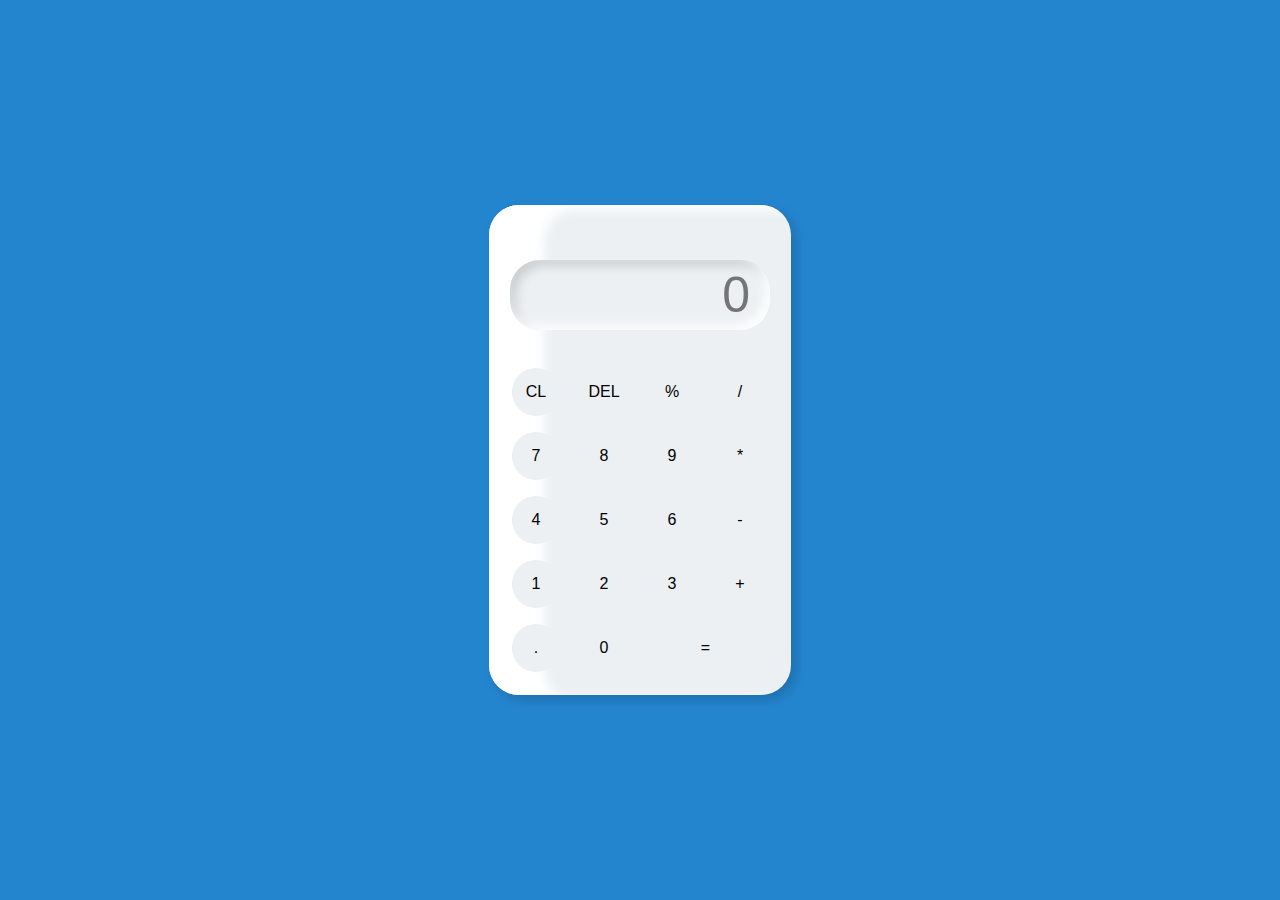
<file: calculator/index.html>
<!DOCTYPE html>
<html lang="en">
<head>
    <meta charset="UTF-8">
    <meta name="viewport" content="width=device-width, initial-scale=1.0">
    <title>Calculator</title>
    <link rel="stylesheet" href="style.css">
    <link rel=""
    
</head>
<body>
    <div class="container">
        <div class="Calculator">
            <input type="text" placeholder="0" id="output-screen">
            <button onclick="Clear()">CL</button>
            <button onclick="del()">DEL</button>
            <button onclick="display('%')">%</button>
            <button onclick="display('/')">/</button>
            <button onclick="display('7')">7</button>
            <button onclick="display('8')">8</button>
            <button onclick="display('9')">9</button>
            <button onclick="display('*')">*</button>
            <button onclick="display('4')">4</button>
            <button onclick="display('5')">5</button>
            <button onclick="display('6')">6</button>
            <button onclick="display('-')">-</button>
            <button onclick="display('1')">1</button>
            <button onclick="display('2')">2</button>
            <button onclick="display('3')">3</button>
            <button onclick="display('+')">+</button>
            <button onclick="display('.')">.</button>
            <button onclick="display('0')">0</button>
            <button onclick="calculate()" class="equal">=</button>

        </div>
    </div>

    <script>
        let outputScreen = document.getElementById("output-screen");

        function display(num){
            outputScreen.value += num;
        }
        function calculate(){
            try{
                outputScreen.value = eval(outputScreen.value);
            }
            catch(err)
            {
                alert("Invalid")
            }
        }
    function Clear(){
        outputScreen.value = "";
    }
    function del(){
        outputScreen.value = outputScreen.value.slice(0,-1);
    }
    </script>
</body>
</html>
</file>
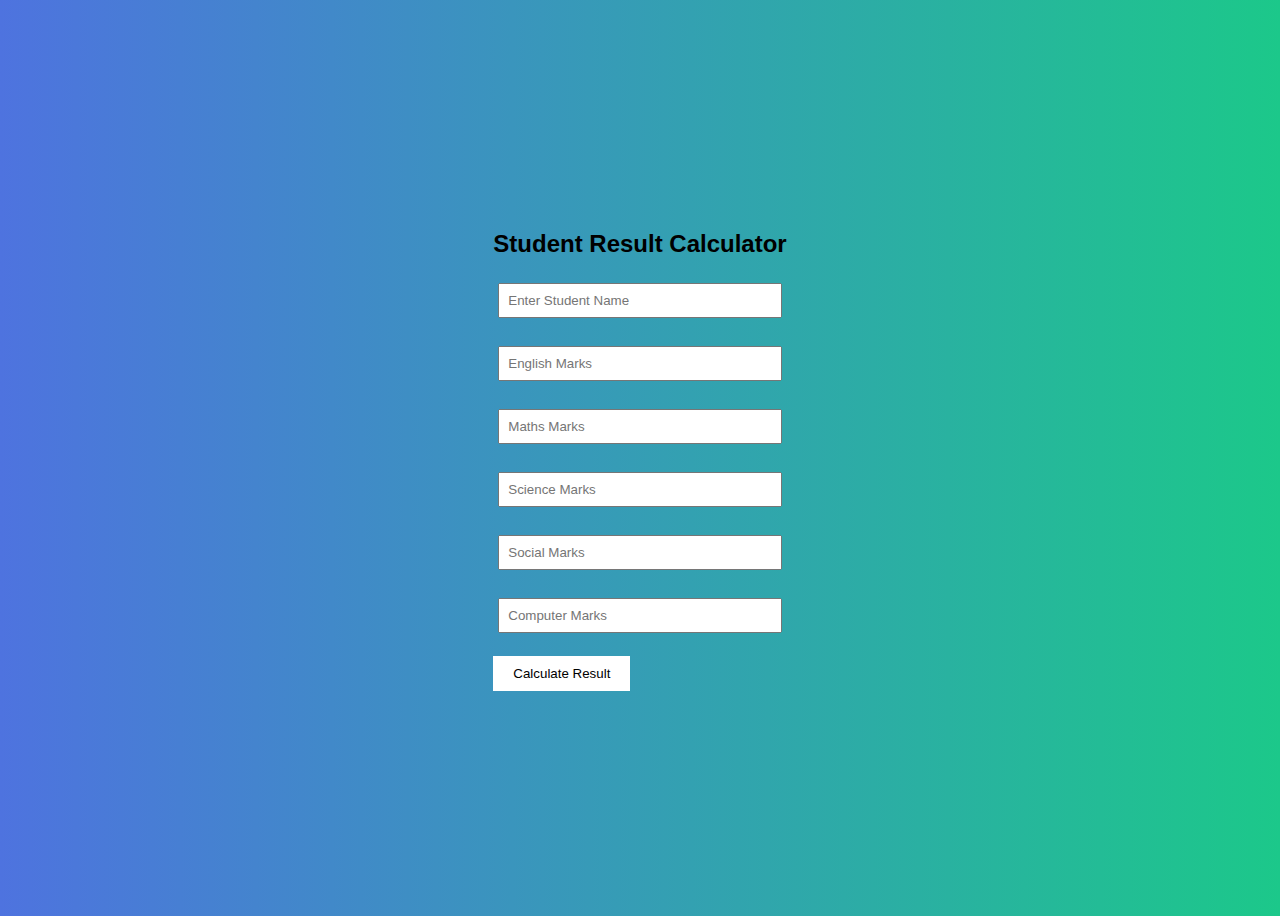
<file: Student Result Calculator/index.html>
<!doctype html>
<html lang="en">
  <head>
    <meta charset="UTF-8" />
    <meta name="viewport" content="width=device-width, initial-scale=1.0" />
    <title>Student Result Calculation</title>
    <link rel="stylesheet" href="style.css" />
  </head>
  <body>
    <div class="Cointainer">
      <h2>Student Result Calculator</h2>
      <input
        type="text"
        id="name"
        placeholder="Enter Student Name"
        autocomplete="name"
      /><br /><br />

      <input
        type="number"
        id="sub1"
        placeholder="English Marks"
        autocomplete="off"
      /><br /><br />
      <input
        type="number"
        id="sub2"
        placeholder="Maths Marks"
        autocomplete="off"
      /><br /><br />
      <input
        type="number"
        id="sub3"
        placeholder="Science Marks"
        autocomplete="off"
      /><br /><br />
      <input
        type="number"
        id="sub4"
        placeholder="Social Marks"
        autocomplete="off"
      /><br /><br />
      <input
        type="number"
        id="sub5"
        placeholder="Computer Marks"
        autocomplete="off"
      /><br /><br />

      <button id="calcBtn">Calculate Result</button>
      <div id="result"></div>
    </div>
    <script src="script.js"></script>
  </body>
</html>
</file>
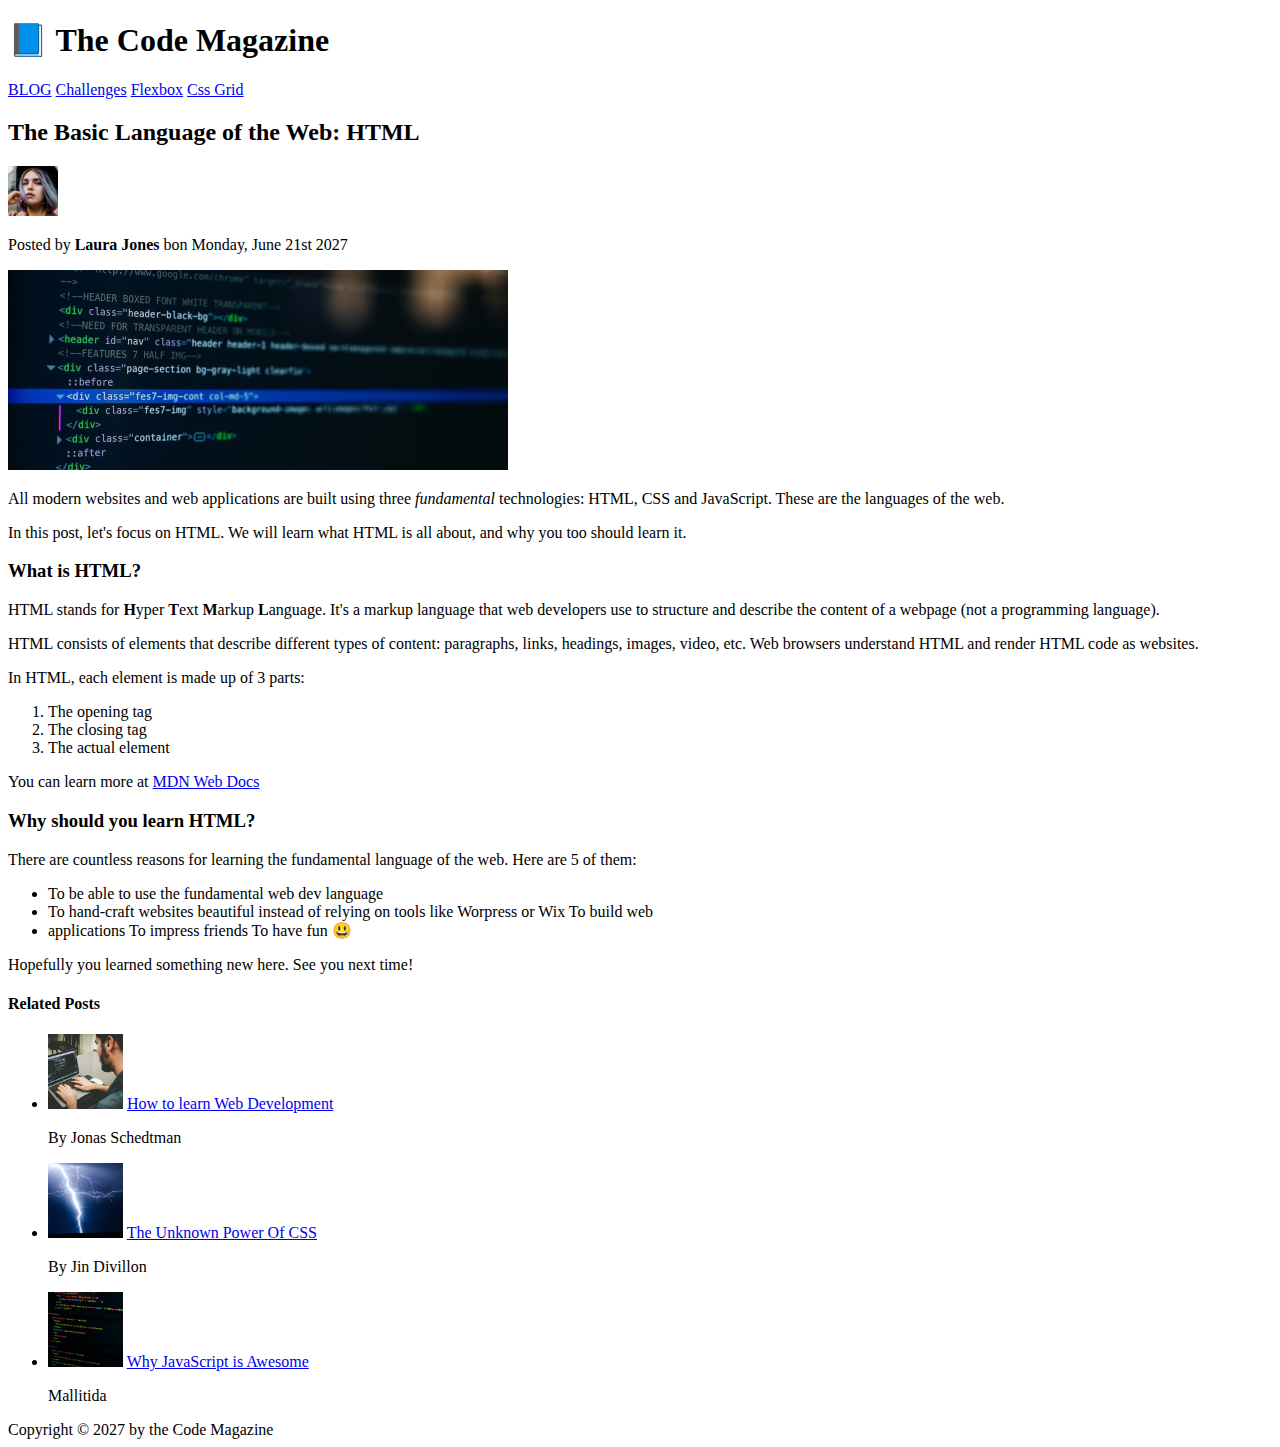
<file: calculator/02-HTML-Fundamentals/index.html>
<!DOCTYPE html>
<html lang="en">
  <head>
    <meta charset="UTF-8" />
    <meta name="viewport" content="width=device-width, initial-scale=1.0" />
    <title>The Basic Language of the Web: HTML</title>
  </head>
  <body>
    <!--  
    <h1>The Basic Language of the Web: HTML</h1>
    <h2>The Basic Language of the Web: HTML</h2>
    <h3>The Basic Language of the Web: HTML</h3>
    <h4>The Basic Language of the Web: HTML</h4>
    <h5>The Basic Language of the Web: HTML</h5>
    <h6>The Basic Language of the Web: HTML</h6>
  -->
    <header>
      <h1>📘 The Code Magazine</h1>
      <nav>
        <a href="blog.html">BLOG</a>
        <a href="#">Challenges</a>
        <a href="#">Flexbox</a>
        <a href="#">Css Grid</a>
      </nav>
    </header>
    <article>
      <header>
        <h2>The Basic Language of the Web: HTML</h2>
        <img
          src="img/laura-jones.jpg"
          alt="Headshot of Laura laura-jones"
          height="50"
          width="50"
        />
        <p>Posted by <strong>Laura Jones</strong> bon Monday, June 21st 2027</p>
        <img
          src="img/post-img.jpg"
          alt="HTML code on a screen"
          width="500"
          height="200"
        />
      </header>
      <p>
        All modern websites and web applications are built using three
        <em>fundamental</em>
        technologies: HTML, CSS and JavaScript. These are the languages of the
        web.
      </p>
      <p>
        In this post, let's focus on HTML. We will learn what HTML is all about,
        and why you too should learn it.
      </p>

      <h3>What is HTML?</h3>
      <p>
        HTML stands for <strong>H</strong>yper <b>T</b>ext <b>M</b>arkup
        <b>L</b>anguage. It's a markup language that web developers use to
        structure and describe the content of a webpage (not a programming
        language).
      </p>
      <p>
        HTML consists of elements that describe different types of content:
        paragraphs, links, headings, images, video, etc. Web browsers understand
        HTML and render HTML code as websites.
      </p>
      <p>In HTML, each element is made up of 3 parts:</p>
      <ol>
        <li>The opening tag</li>
        <li>The closing tag</li>
        <li>The actual element</li>
      </ol>
      <p>
        You can learn more at
        <a
          href="https://developer.mozilla.org/en-US/docs/Web/HTML"
          target="_blank"
          >MDN Web Docs</a
        >
      </p>

      <h3>Why should you learn HTML?</h3>
      <p>
        There are countless reasons for learning the fundamental language of the
        web. Here are 5 of them:
      </p>
      <ul>
        <li>To be able to use the fundamental web dev language</li>
        <li>
          To hand-craft websites beautiful instead of relying on tools like
          Worpress or Wix To build web
        </li>
        <li>applications To impress friends To have fun 😃</li>
      </ul>
      <p>Hopefully you learned something new here. See you next time!</p>
    </article>
    <aside>
      <h4>Related Posts</h4>
      <ul>
        <li>
          <img
            src="img/related-1.jpg"
            alt="Person programming"
            height="75"
            width="75"
          />
          <a href="#">How to learn Web Development</a>
          <p>By Jonas Schedtman</p>
        </li>
        <li>
          <img src="img/related-2.jpg" alt="Lighting" height="75" width="75" />
          <a href="#">The Unknown Power Of CSS</a>
          <p>By Jin Divillon</p>
        </li>
        <li>
          <img
            src="img/related-3.jpg"
            alt="JavaScript code"
            height="75"
            width="75"
          />
          <a href="#">Why JavaScript is Awesome</a>
          <p>Mallitida</p>
        </li>
      </ul>
    </aside>

    <footer>Copyright &copy; 2027 by the Code Magazine</footer>
  </body>
</html>
</file>
<file: calculator/style.css>
*{
    margin: 0;
    padding: 0;
    box-sizing: border-box;
    background-color: #2485cf;
    font-family: sans-serif;
    outline: none;
}
.container{
    height: 100vh;
    display: flex;
    justify-content: center;
    align-items: center;
}
.Calculator{
    background-color: #ecf0f3;
    padding: 15px;
    border-radius: 30px;
    box-shadow: inset 55px 5px 12px #ffffff,
                      5px 5px 12px rgba(0,0,0,.16);
    display: grid;
    grid-template-columns: repeat(4,68px);
}
input{
    grid-column: span 4;
    height: 70px;
    width: 260px;
    background-color: #ecf0f3;
    box-shadow: inset -5px -5px 12px #ffffff,
                inset 5px 5px 12px rgba(0,0,0,.16);
    border: none;
    border-radius: 30px;
    color: rgb(70, 70, 70);
    font-size: 50px;
    text-align: end;
    margin: auto;
    margin-top: 40px;
    margin-bottom: 30px;
    padding: 20px;

}
button{
    height: 48px;
    width: 48px;
    background-color: #ecf0f3;
    box-shadow: -5px -5px 12px #ffffff
                 5px 5px 12px rgba(0,0,0,.16);
    border: none;
    border-radius: 50%;
    margin: 8px;
    font-size: 16px;
}
.equal{
    width: 115px;
    border-radius: 40px;
     background-color: #ecf0f3;
    box-shadow: -5px -5px 12px #ffffff
                 5px 5px 12px rgba(0,0,0,.16);
}
</file>
<file: Student Result Calculator/style.css>
body {
  font-family: Arial;
  background: linear-gradient(to right, #4e73df, #1cc88a);
  display: flex;
  justify-content: center;
  align-items: center;
  height: 100vh;
}
.container {
  background: white;
  padding: 30px;
  width: 350px;
  border-radius: 10px;
  text-align: center;
}
input {
  width: 90%;
  padding: 8px;
  margin: 5px;
}
button {
  padding: 10px 20px;
  background: white;
  color: black;
  border: none;
  cursor: pointer;
}
button:hover {
  background: #2e59d9;
}

#result {
  margin-top: 15px;
  font-weight: bold;
}
</file>
